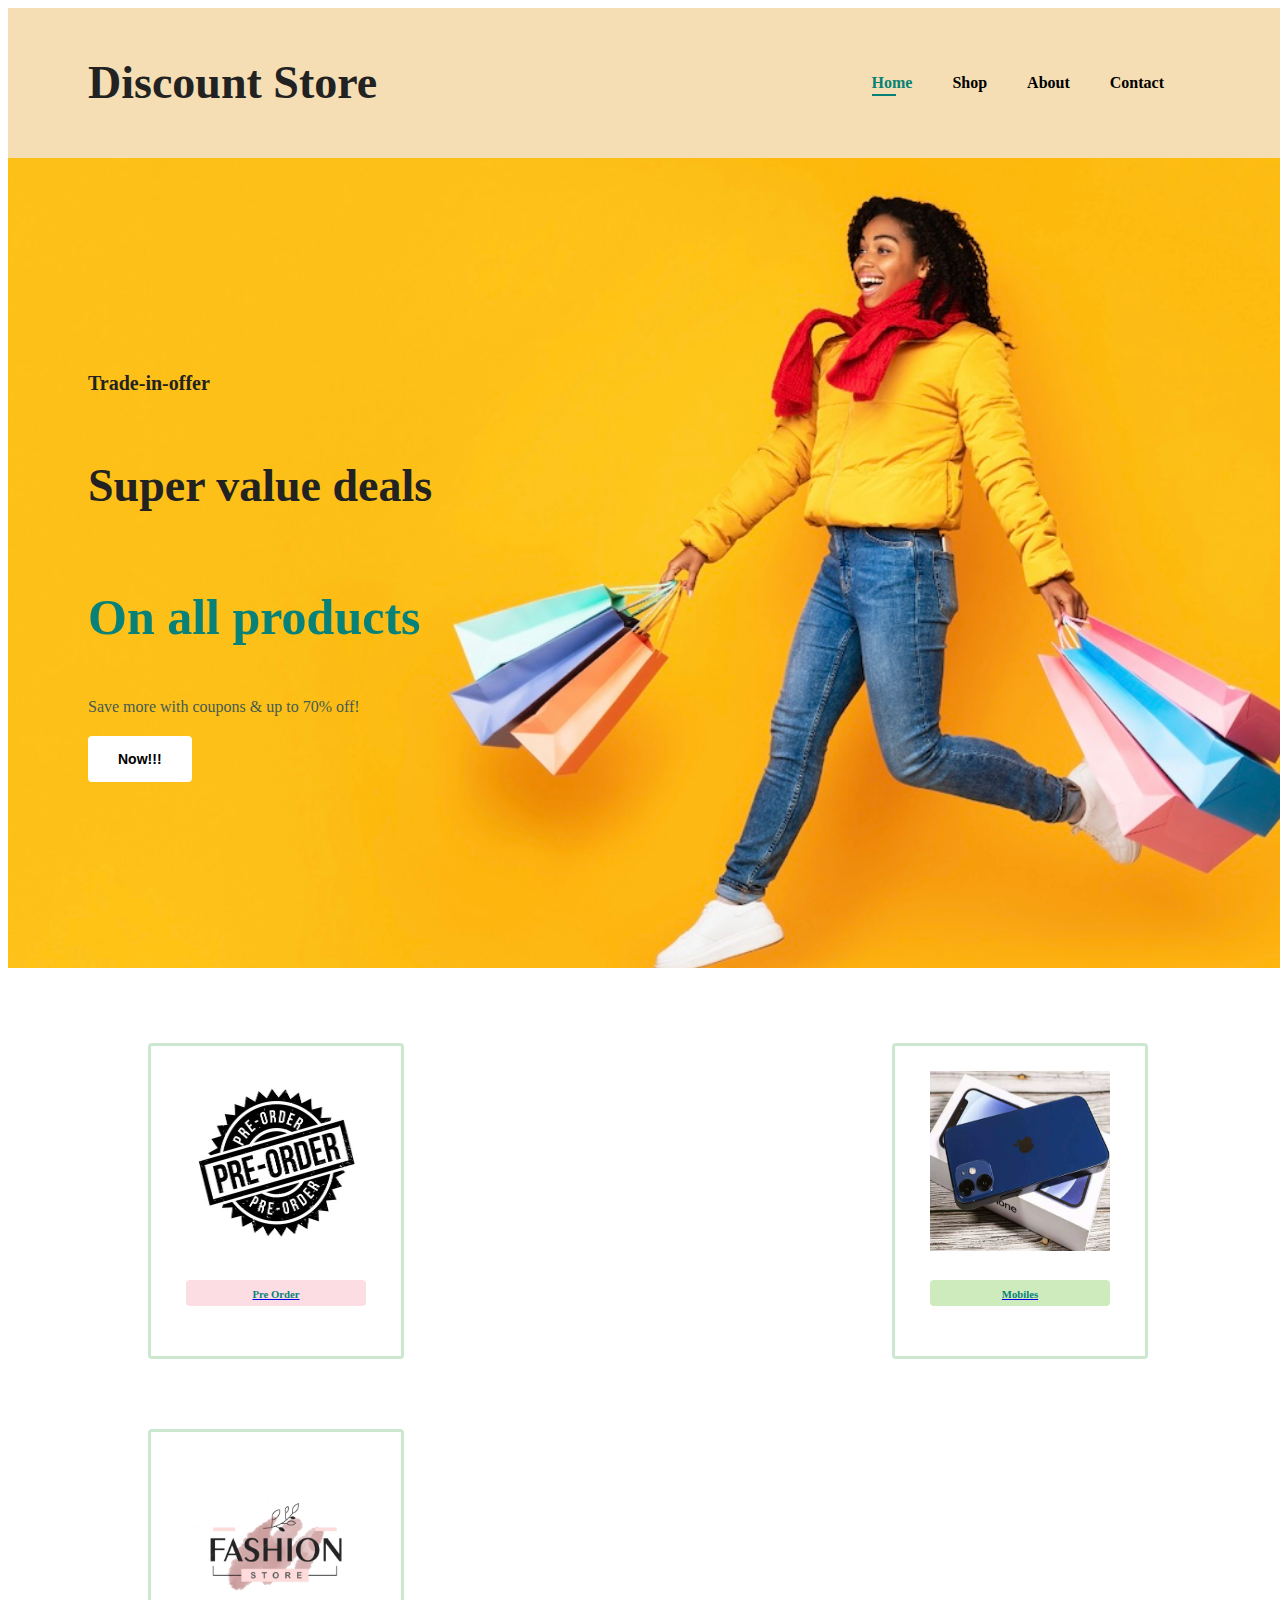
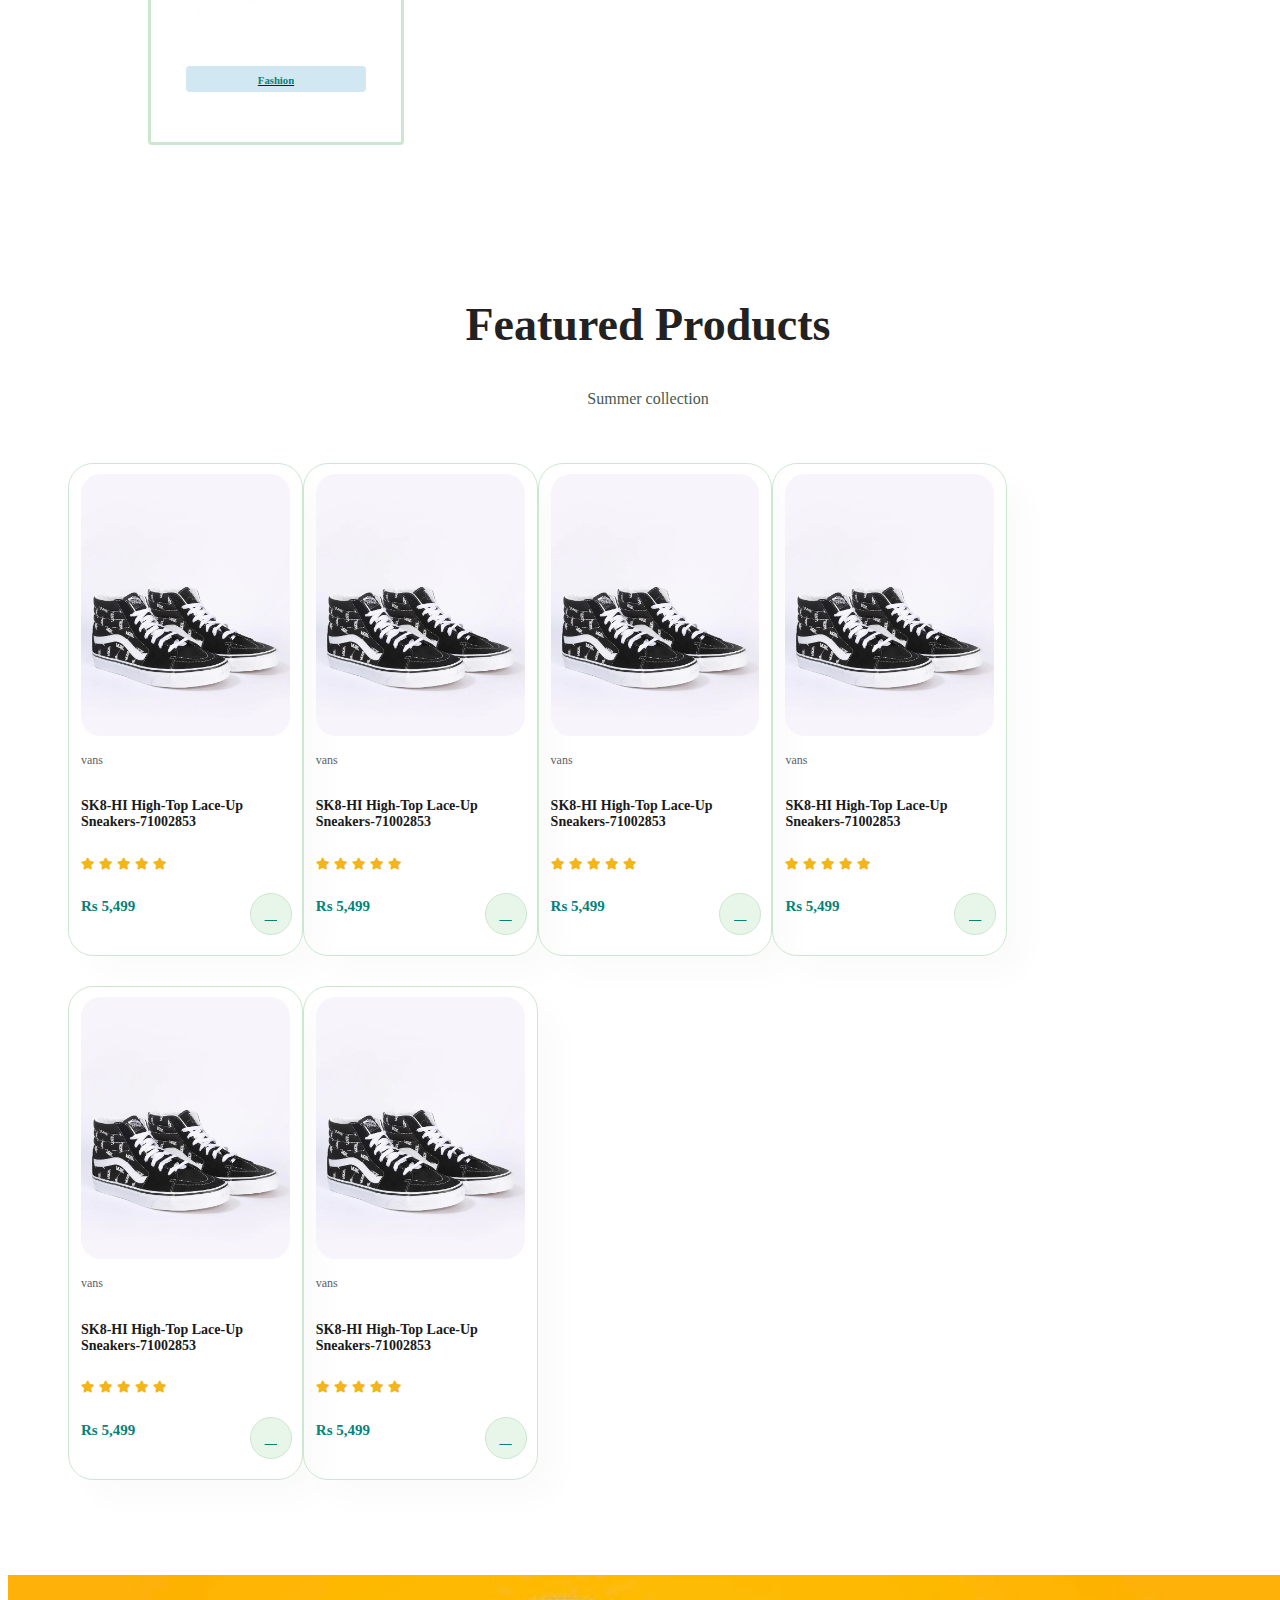
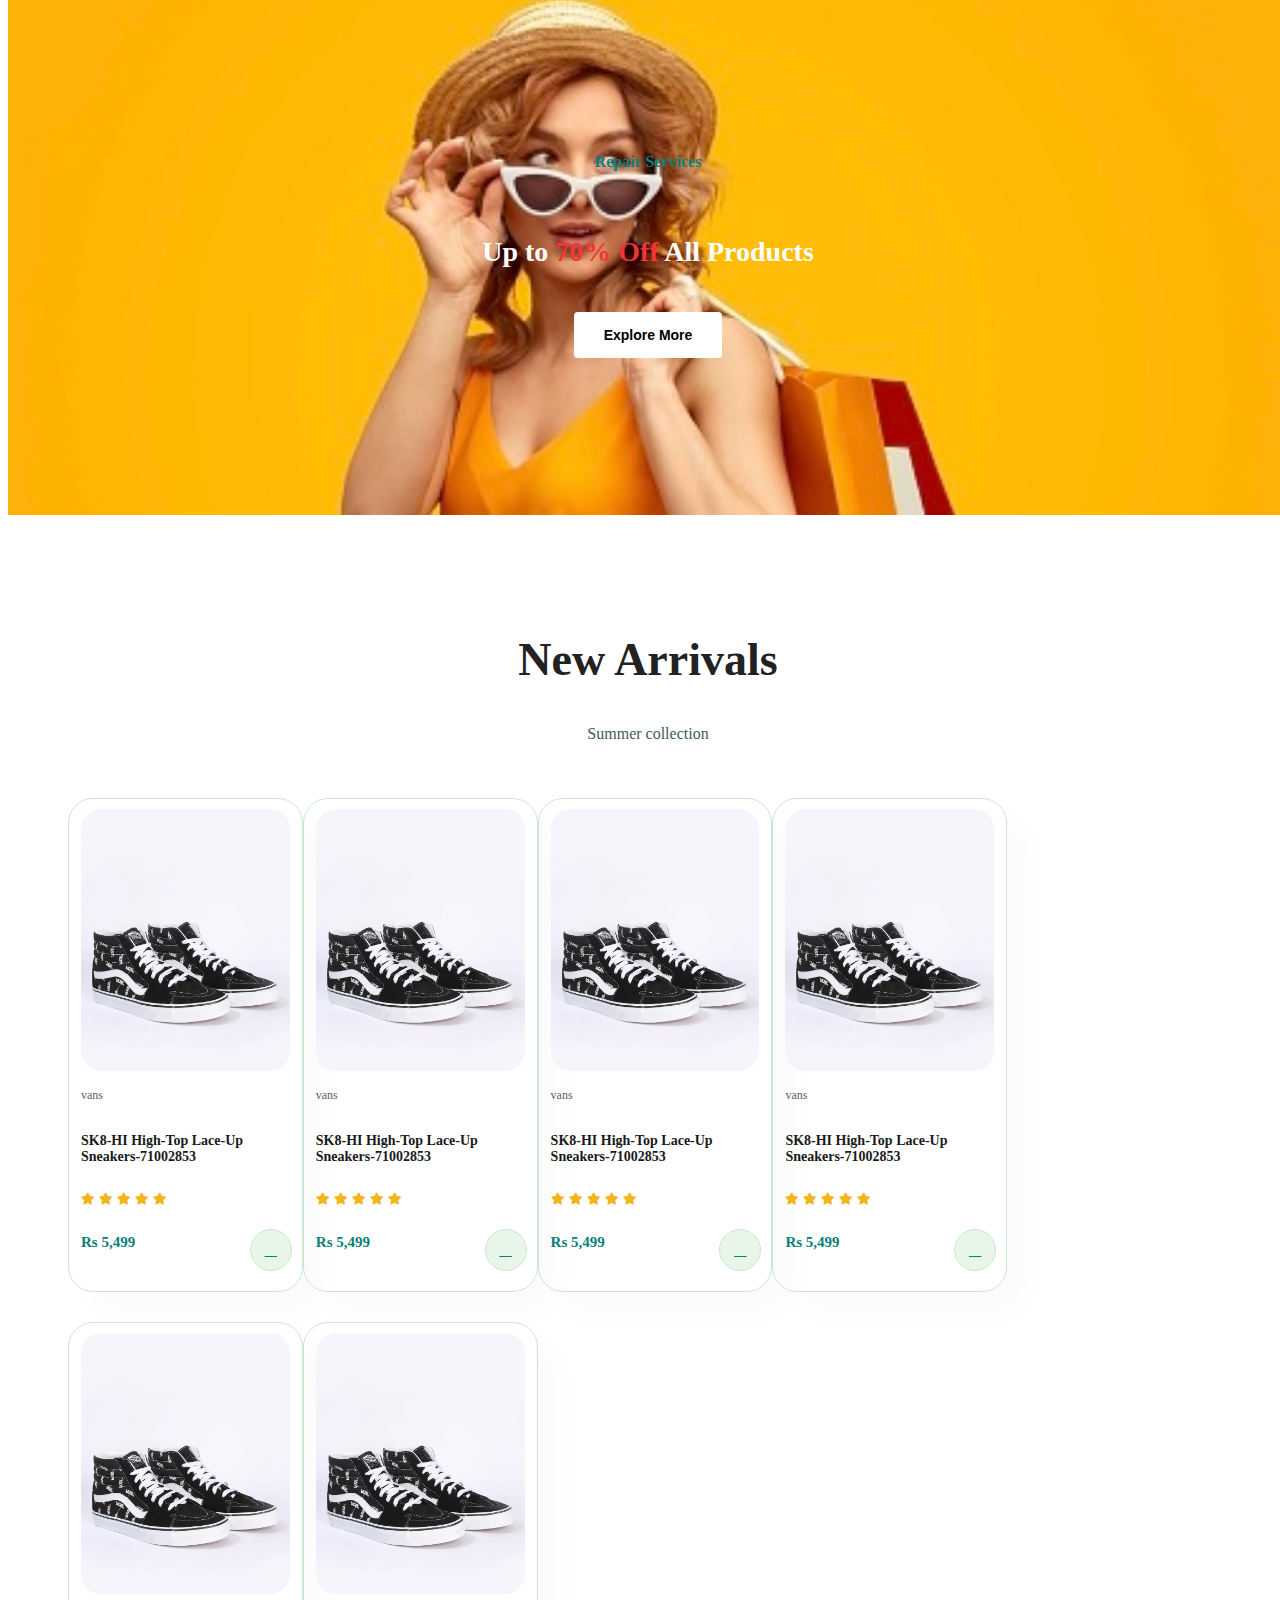
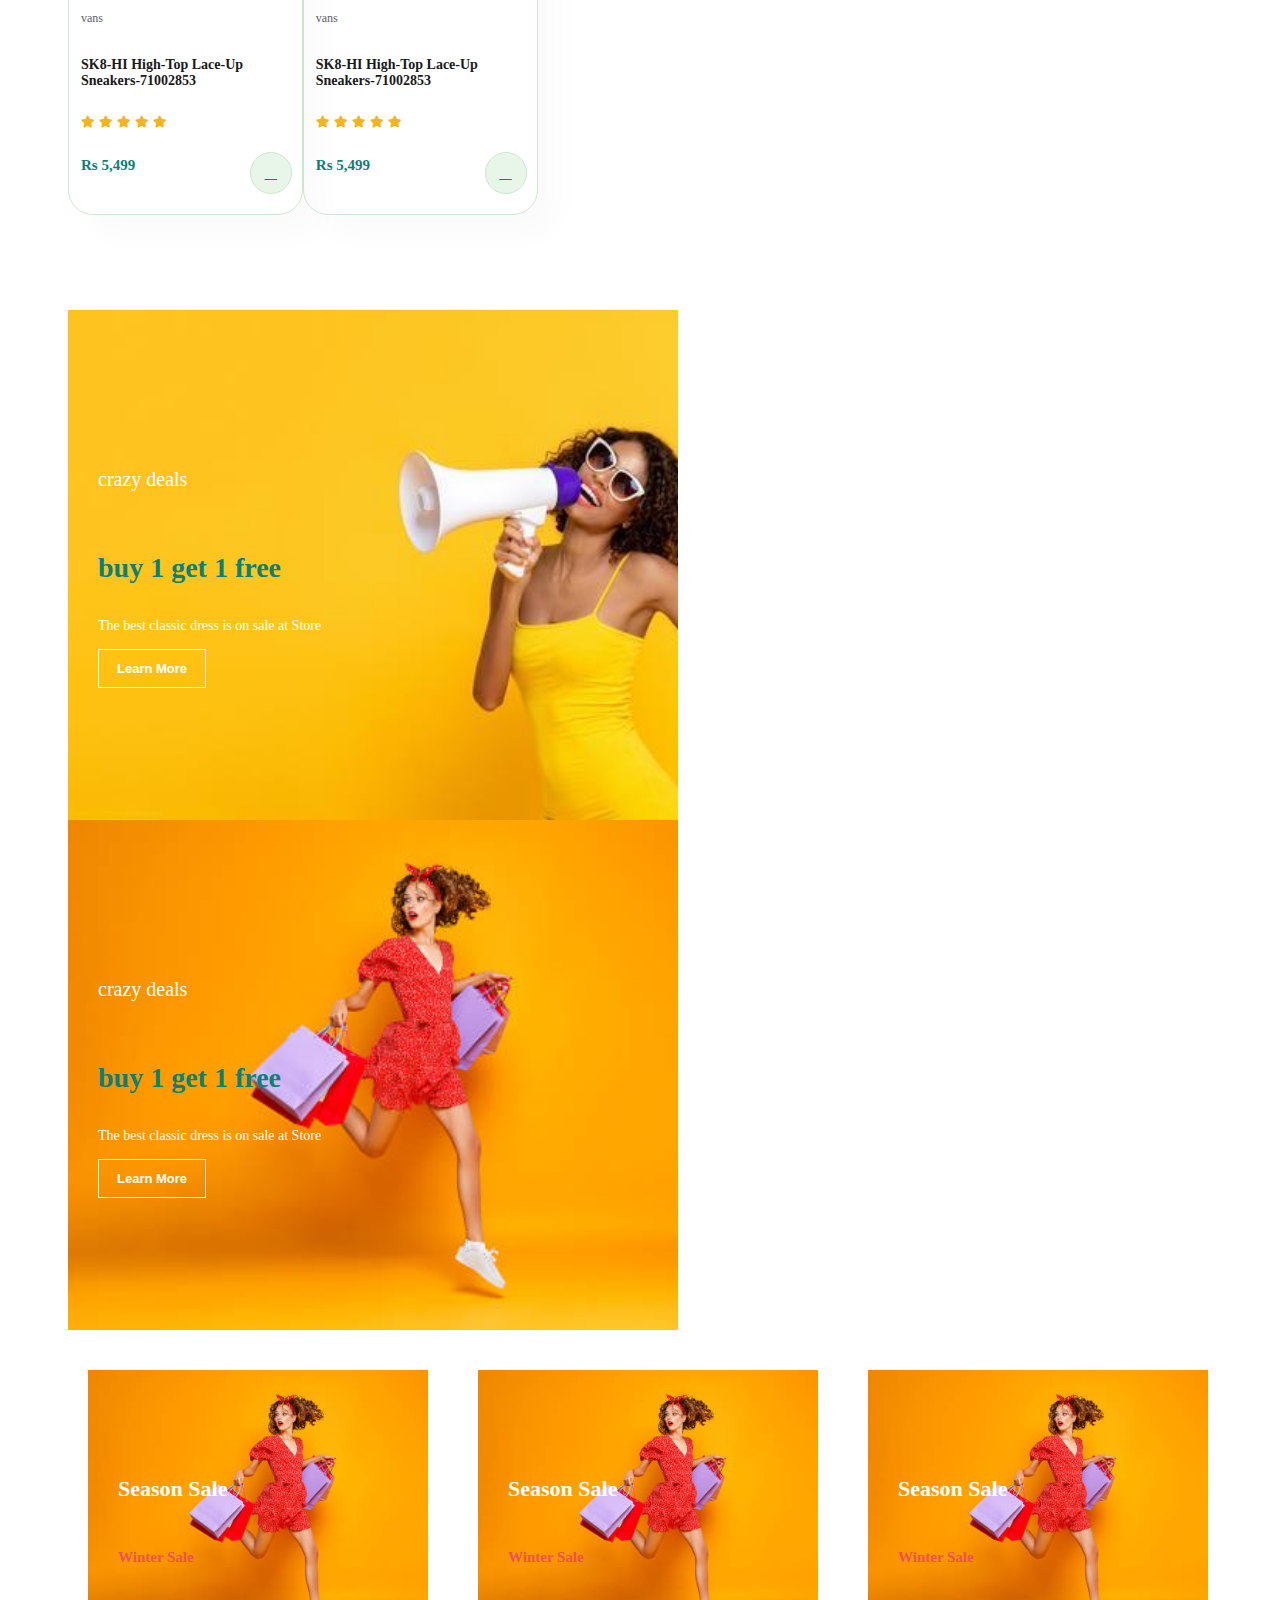
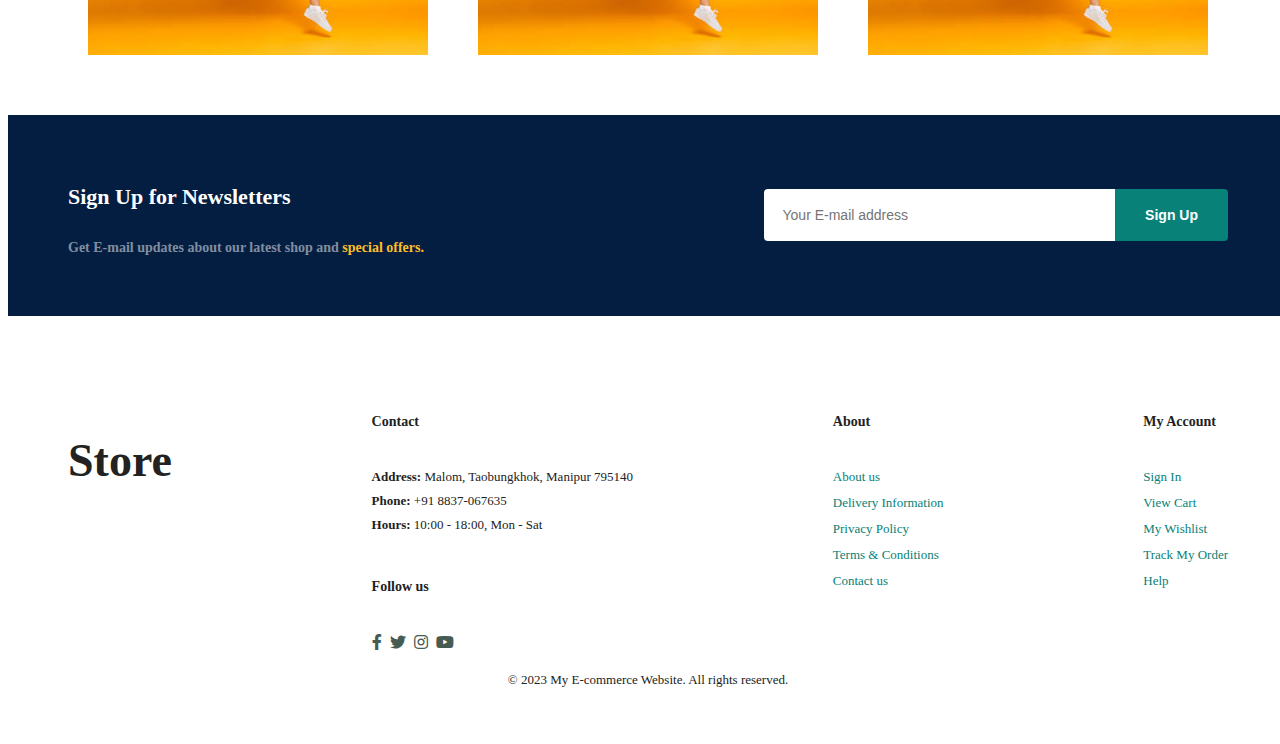
<file: index.html>
<!DOCTYPE html>
<html>
<head>
    <meta charset="UTF-8">
    <meta http-equiv="X-UA-Compatible" content="IE=edge">
    <meta name="viewport" content="width=device-width, initial-scale=1.0">
    <link href="style.css" rel="stylesheet" type="text/css">
    <link rel="stylesheet" href="https://pro.fontawesome.com/releases/v5.10.0/css/all.css" >
    <title>Discount Store</title>
</head>
<body>

    <section id="header">
        <a href="#" class="logo"><h2>Discount Store</h2></a>

        <div>
            <ul id="navbar">
                <li>
                    <a class="active" href="index.html" >Home</a>
                </li>
                <li>
                    <a href="shop.html">Shop</a>
                </li>
                <li>
                    <a href="#">About</a>
                </li>
                <li>
                        <a href="https://www.instagram.com/shakespearechabungbam/">Contact</a>
                </li>
                <li id="lg-bag">
                    <a href="#"><i class="far fa-shopping-bag"></i></a>
                </li>
                <a href="#" id="close"><i class="far fa-times"></i></a>
            </ul>
        </div>
        <div id="mobile">
            <a href="#"><i class="far fa-shopping-bag"></i></a>
            <i id="bar" class="fas fa-outdent"></i>
        </div>
    </section>

    <section id="hero">
        <h4>Trade-in-offer</h4>
        <h2>Super value deals</h2>
        <h1>On all products</h1>
        <p>Save more with coupons & up to 70% off! </p>
        <a href="#"><button class="normal"> Now!!! </button></a>
    </section>

    <section id="feature" class="section section-p1">
        <div class="fe-box">
            <a href="#">
                <img src="pre-order.jpg" alt="" width="180px" height="180px" >
                <h6>Pre Order</h6>
            </a>
        </div>

        <div class="fe-box">
            <a href="#">
                <img src="phone.jpg" alt="" width="180px" height="180px" >
                <h6>Mobiles</h6>
            </a>
        </div>

        <div class="fe-box">
            <a href="#">
                <img src="fashion.avif" alt="" width="180px" height="180px" >
                <h6>Fashion</h6>
            </a>
        </div>

    </section>

    <section id="product1" class="section-p1">
        <h2>Featured Products</h2>
        <p>Summer collection</p>

        <div class="pro-container">
            <div class="pro" onclick="window.location.href='sproduct.html'">
                <img src="SK8-HI High-Top Lace-Up Sneakers-71002853.webp" alt="">
                <div class="des">
                    <span>vans</span>
                    <h5>SK8-HI High-Top Lace-Up Sneakers-71002853</h5>
                    <div class="star">
                        <i class="fas fa-star"></i>
                        <i class="fas fa-star"></i>
                        <i class="fas fa-star"></i>
                        <i class="fas fa-star"></i>
                        <i class="fas fa-star"></i>
                    </div>
                    <h4> Rs 5,499</h4>
                </div>
                <a href="#" class="fal fa-shopping-cart cart"></a>
            </div>

            <div class="pro">
                <img src="SK8-HI High-Top Lace-Up Sneakers-71002853.webp" alt="">
                <div class="des">
                    <span>vans</span>
                    <h5>SK8-HI High-Top Lace-Up Sneakers-71002853</h5>
                    <div class="star">
                        <i class="fas fa-star"></i>
                        <i class="fas fa-star"></i>
                        <i class="fas fa-star"></i>
                        <i class="fas fa-star"></i>
                        <i class="fas fa-star"></i>
                    </div>
                    <h4> Rs 5,499</h4>
                </div>
                <a href="#" class="fal fa-shopping-cart cart"></a>
            </div>

            <div class="pro">
                <img src="SK8-HI High-Top Lace-Up Sneakers-71002853.webp" alt="">
                <div class="des">
                    <span>vans</span>
                    <h5>SK8-HI High-Top Lace-Up Sneakers-71002853</h5>
                    <div class="star">
                        <i class="fas fa-star"></i>
                        <i class="fas fa-star"></i>
                        <i class="fas fa-star"></i>
                        <i class="fas fa-star"></i>
                        <i class="fas fa-star"></i>
                    </div>
                    <h4> Rs 5,499</h4>
                </div>
                <a href="#" class="fal fa-shopping-cart cart"></a>
            </div>

            <div class="pro">
                <img src="SK8-HI High-Top Lace-Up Sneakers-71002853.webp" alt="">
                <div class="des">
                    <span>vans</span>
                    <h5>SK8-HI High-Top Lace-Up Sneakers-71002853</h5>
                    <div class="star">
                        <i class="fas fa-star"></i>
                        <i class="fas fa-star"></i>
                        <i class="fas fa-star"></i>
                        <i class="fas fa-star"></i>
                        <i class="fas fa-star"></i>
                    </div>
                    <h4> Rs 5,499</h4>
                </div>
                <a href="#" class="fal fa-shopping-cart cart"></a>
            </div>

            <div class="pro">
                <img src="SK8-HI High-Top Lace-Up Sneakers-71002853.webp" alt="">
                <div class="des">
                    <span>vans</span>
                    <h5>SK8-HI High-Top Lace-Up Sneakers-71002853</h5>
                    <div class="star">
                        <i class="fas fa-star"></i>
                        <i class="fas fa-star"></i>
                        <i class="fas fa-star"></i>
                        <i class="fas fa-star"></i>
                        <i class="fas fa-star"></i>
                    </div>
                    <h4> Rs 5,499</h4>
                </div>
                <a href="#" class="fal fa-shopping-cart cart"></a>
            </div>

            <div class="pro">
                <img src="SK8-HI High-Top Lace-Up Sneakers-71002853.webp" alt="">
                <div class="des">
                    <span>vans</span>
                    <h5>SK8-HI High-Top Lace-Up Sneakers-71002853</h5>
                    <div class="star">
                        <i class="fas fa-star"></i>
                        <i class="fas fa-star"></i>
                        <i class="fas fa-star"></i>
                        <i class="fas fa-star"></i>
                        <i class="fas fa-star"></i>
                    </div>
                    <h4> Rs 5,499</h4>
                </div>
                <a href="#" class="fal fa-shopping-cart cart"></a>
            </div>

        </div>
    </section>

    <section id="banner" class="section-m1">
        <h4>Repair Services</h4>
        <h2>Up to <span>70% Off</span> All Products</h2>
        <button class="normal">Explore More</button>
    </section>

    <section id="product1" class="section-p1">
        <h2>New Arrivals</h2>
        <p>Summer collection</p>

        <div class="pro-container">
            <div class="pro">
                <img src="SK8-HI High-Top Lace-Up Sneakers-71002853.webp" alt="">
                <div class="des">
                    <span>vans</span>
                    <h5>SK8-HI High-Top Lace-Up Sneakers-71002853</h5>
                    <div class="star">
                        <i class="fas fa-star"></i>
                        <i class="fas fa-star"></i>
                        <i class="fas fa-star"></i>
                        <i class="fas fa-star"></i>
                        <i class="fas fa-star"></i>
                    </div>
                    <h4> Rs 5,499</h4>
                </div>
                <a href="#" class="fal fa-shopping-cart cart"></a>
            </div>

            <div class="pro">
                <img src="SK8-HI High-Top Lace-Up Sneakers-71002853.webp" alt="">
                <div class="des">
                    <span>vans</span>
                    <h5>SK8-HI High-Top Lace-Up Sneakers-71002853</h5>
                    <div class="star">
                        <i class="fas fa-star"></i>
                        <i class="fas fa-star"></i>
                        <i class="fas fa-star"></i>
                        <i class="fas fa-star"></i>
                        <i class="fas fa-star"></i>
                    </div>
                    <h4> Rs 5,499</h4>
                </div>
                <a href="#" class="fal fa-shopping-cart cart"></a>
            </div>

            <div class="pro">
                <img src="SK8-HI High-Top Lace-Up Sneakers-71002853.webp" alt="">
                <div class="des">
                    <span>vans</span>
                    <h5>SK8-HI High-Top Lace-Up Sneakers-71002853</h5>
                    <div class="star">
                        <i class="fas fa-star"></i>
                        <i class="fas fa-star"></i>
                        <i class="fas fa-star"></i>
                        <i class="fas fa-star"></i>
                        <i class="fas fa-star"></i>
                    </div>
                    <h4> Rs 5,499</h4>
                </div>
                <a href="#" class="fal fa-shopping-cart cart"></a>
            </div>

            <div class="pro">
                <img src="SK8-HI High-Top Lace-Up Sneakers-71002853.webp" alt="">
                <div class="des">
                    <span>vans</span>
                    <h5>SK8-HI High-Top Lace-Up Sneakers-71002853</h5>
                    <div class="star">
                        <i class="fas fa-star"></i>
                        <i class="fas fa-star"></i>
                        <i class="fas fa-star"></i>
                        <i class="fas fa-star"></i>
                        <i class="fas fa-star"></i>
                    </div>
                    <h4> Rs 5,499</h4>
                </div>
                <a href="#" class="fal fa-shopping-cart cart"></a>
            </div>

            <div class="pro">
                <img src="SK8-HI High-Top Lace-Up Sneakers-71002853.webp" alt="">
                <div class="des">
                    <span>vans</span>
                    <h5>SK8-HI High-Top Lace-Up Sneakers-71002853</h5>
                    <div class="star">
                        <i class="fas fa-star"></i>
                        <i class="fas fa-star"></i>
                        <i class="fas fa-star"></i>
                        <i class="fas fa-star"></i>
                        <i class="fas fa-star"></i>
                    </div>
                    <h4> Rs 5,499</h4>
                </div>
                <a href="#" class="fal fa-shopping-cart cart"></a>
            </div>

            <div class="pro">
                <img src="SK8-HI High-Top Lace-Up Sneakers-71002853.webp" alt="">
                <div class="des">
                    <span>vans</span>
                    <h5>SK8-HI High-Top Lace-Up Sneakers-71002853</h5>
                    <div class="star">
                        <i class="fas fa-star"></i>
                        <i class="fas fa-star"></i>
                        <i class="fas fa-star"></i>
                        <i class="fas fa-star"></i>
                        <i class="fas fa-star"></i>
                    </div>
                    <h4> Rs 5,499</h4>
                </div>
                <a href="#" class="fal fa-shopping-cart cart"></a>
            </div>

        </div>
    </section>

    <section id="sm-banner" class="section-p1">
        <div class="banner-box">
            <h4>crazy deals</h4>
            <h2>buy 1 get 1 free</h2>
            <span>The best classic dress is on sale at Store</span>
            <button class="white">Learn More</button>
        </div>

        <div class="banner-box banner-box2">
            <h4>crazy deals</h4>
            <h2>buy 1 get 1 free</h2>
            <span>The best classic dress is on sale at Store</span>
            <button class="white">Learn More</button>
        </div>
    </section>

    <section id="banner3">
        <div class="banner-box">
            <h2>Season Sale</h2>
            <h3>Winter Sale</h3>
        </div>
        <div class="banner-box banner-box2">
            <h2>Season Sale</h2>
            <h3>Winter Sale</h3>
        </div>
        <div class="banner-box banner-box3">
            <h2>Season Sale</h2>
            <h3>Winter Sale</h3>
        </div>
    </section>

    <section id="newsletter" class="section-p1 section-m1">
        <div class="newstext">
            <h4>Sign Up for Newsletters</h4>
            <p>Get E-mail updates about our latest shop and <span>special offers. </span></p>
        </div>
        <div class="form">
            <input type="text" placeholder="Your E-mail address">
            <button class="normal">Sign Up</button>
        </div>
    </section>

    <footer class="section-p1">
        <h2>Store</h2>
        <div class="col">
            
            <h4>Contact</h4>
            <p><strong>Address: </strong> Malom, Taobungkhok, Manipur 795140</p>
            <p><strong>Phone: </strong> +91 8837-067635</p>
            <p><strong>Hours: </strong> 10:00 - 18:00, Mon - Sat</p>
            <div class="follow">
                <h4>Follow us</h4>
                <div class="icon">
                    <i class="fab fa-facebook-f"></i>
                    <i class="fab fa-twitter"></i>
                    <i class="fab fa-instagram"></i>
                    <i class="fab fa-youtube"></i>
                </div>
                
            </div>
        </div>

        <div class="col">
            <h4>About</h4>
            <a href="#">About us</a>
            <a href="#">Delivery Information</a>
            <a href="#">Privacy Policy</a>
            <a href="#">Terms & Conditions</a>
            <a href="#">Contact us</a>
        </div>

        <div class="col">
            <h4>My Account</h4>
            <a href="#">Sign In</a>
            <a href="#">View Cart</a>
            <a href="#">My Wishlist</a>
            <a href="#">Track My Order</a>
            <a href="#">Help</a>
        </div>

        <div class="copyright">
            <p>&copy; 2023 My E-commerce Website. All rights reserved.</p>
        </div>
    </footer>

    <script src="script.js"></script>
</body>
</html>
</file>
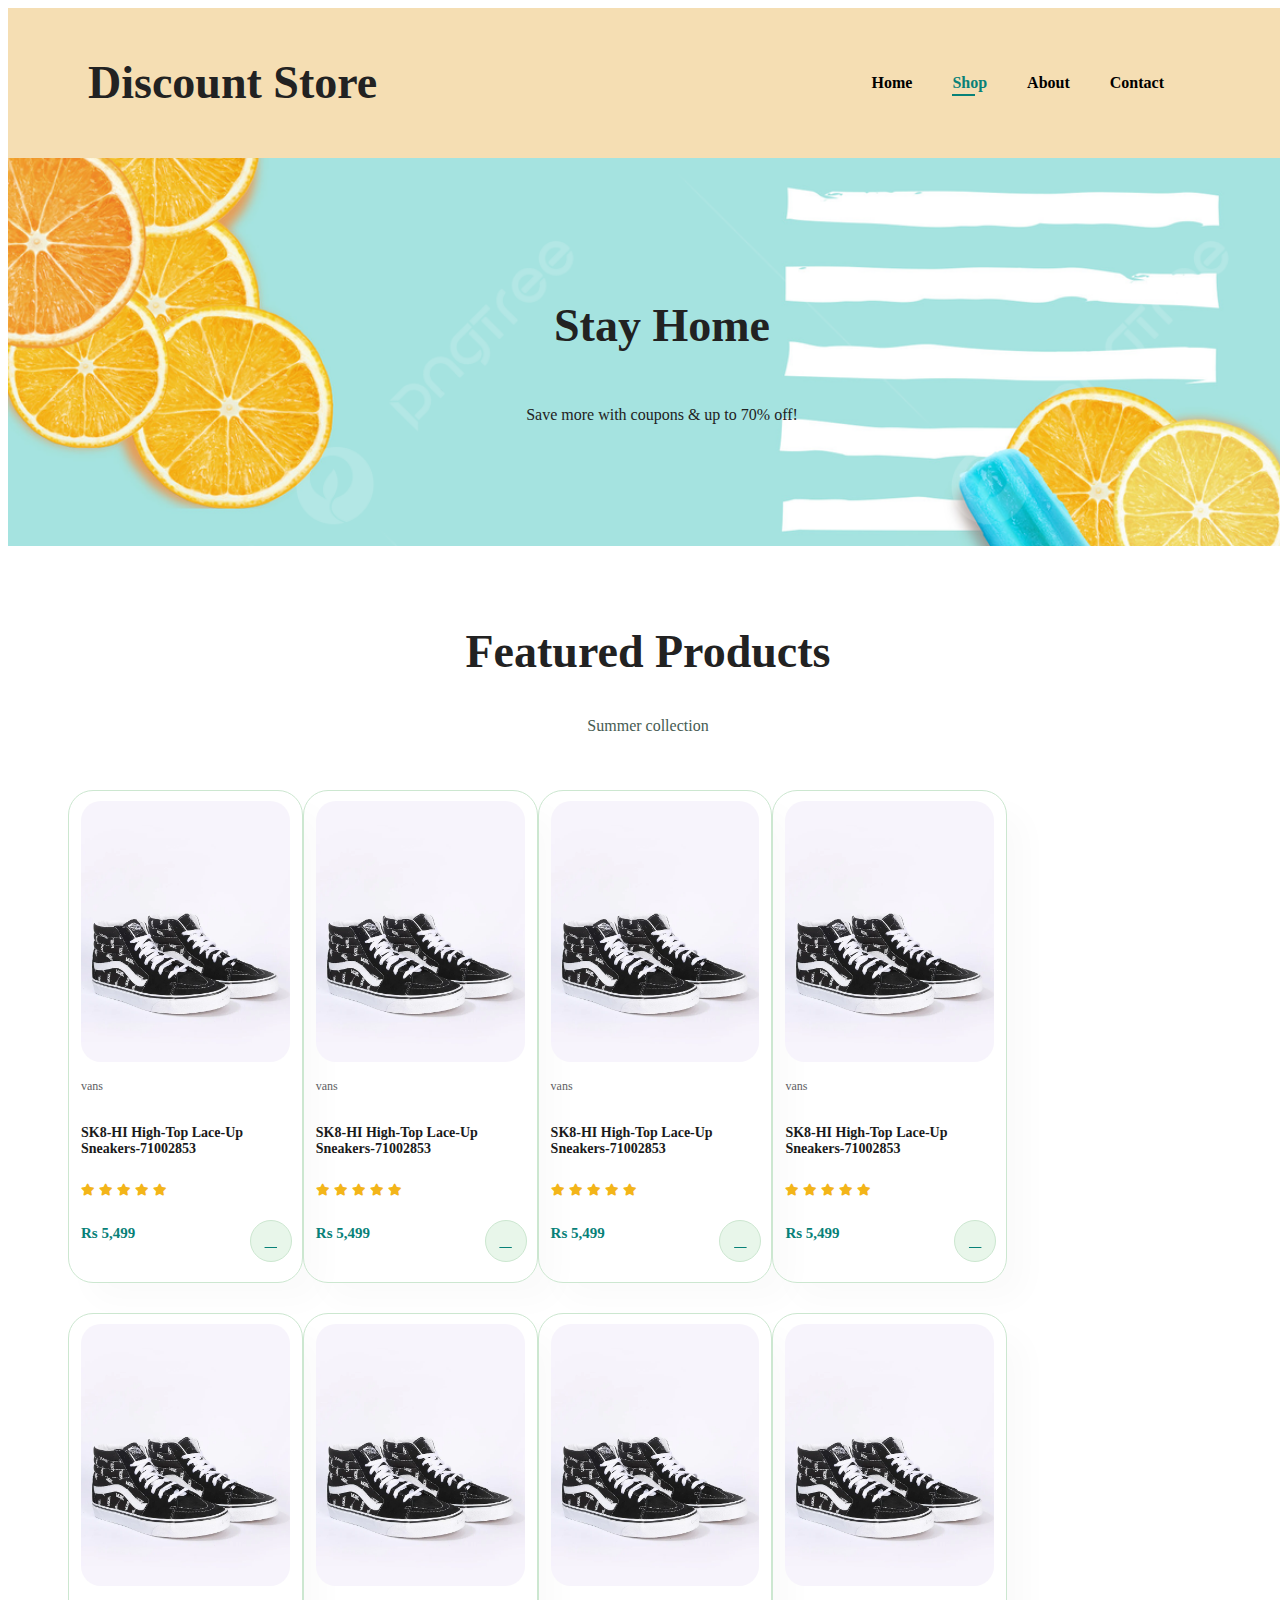
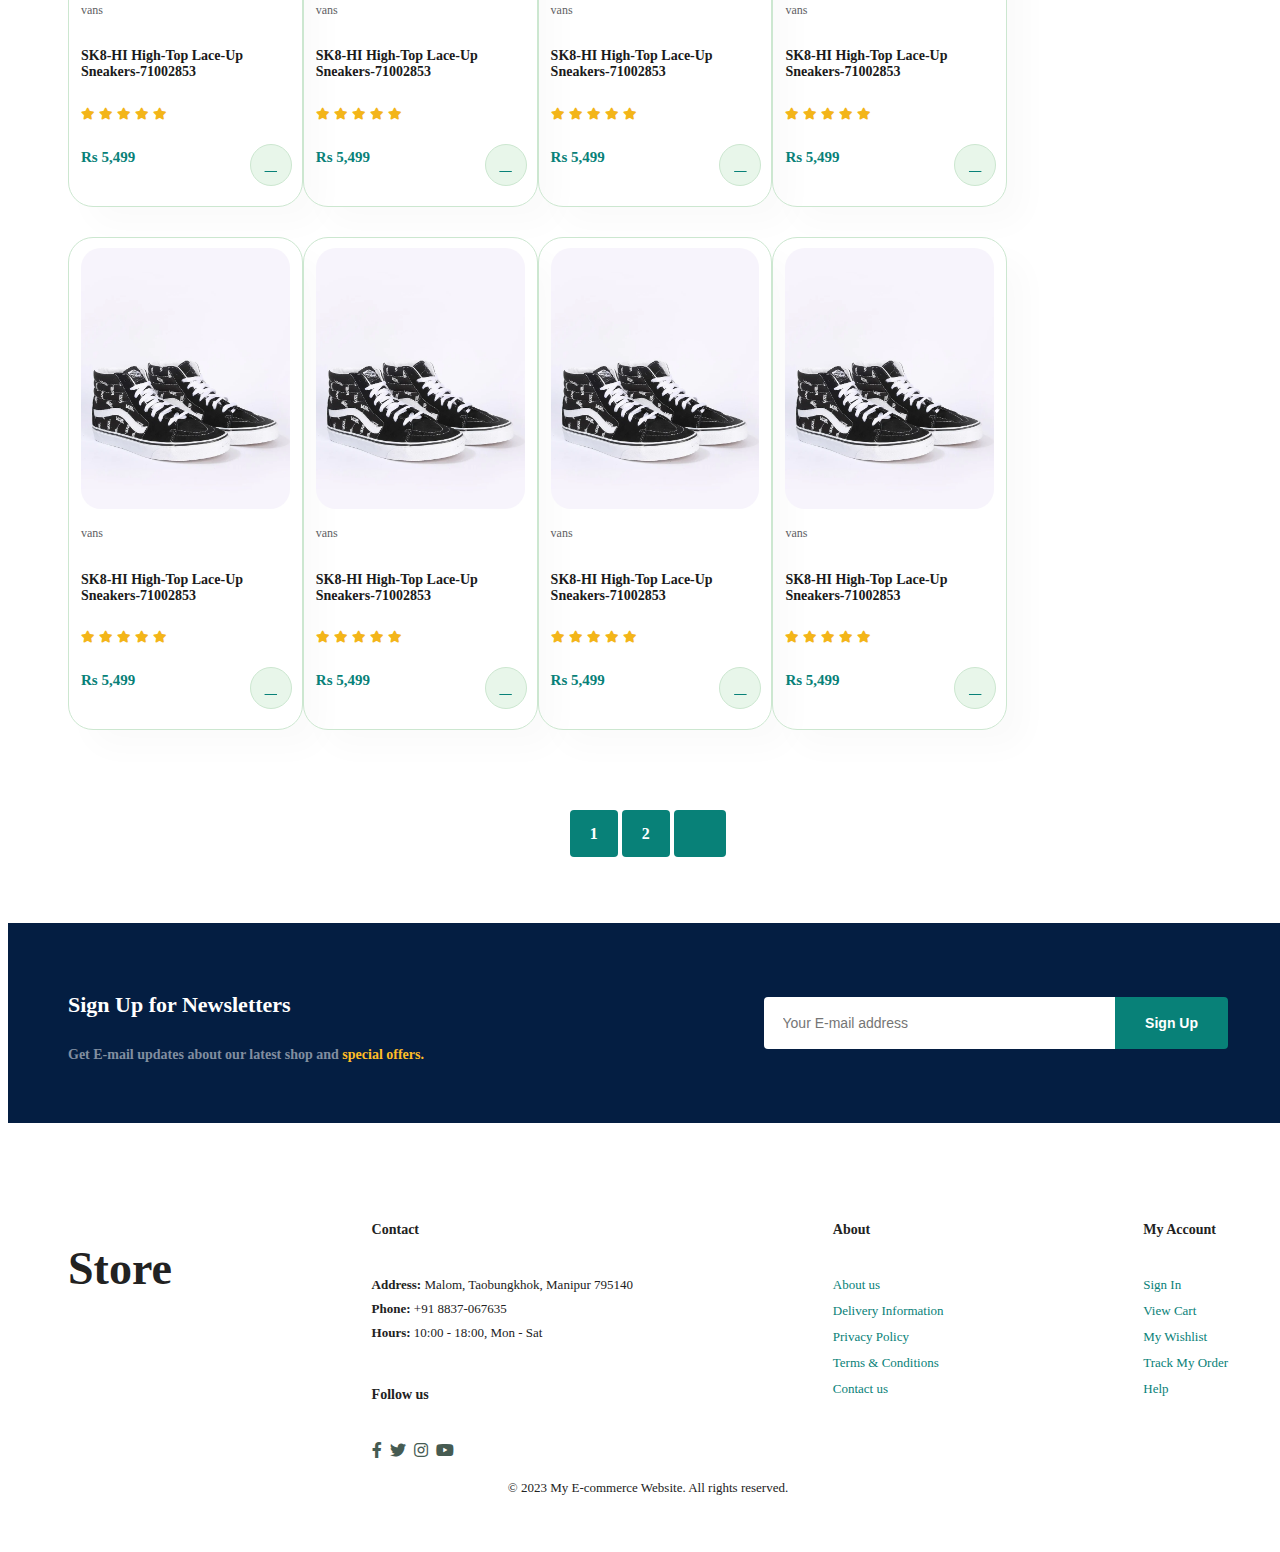
<file: shop.html>
<!DOCTYPE html>
<html>
<head>
    <meta charset="UTF-8">
    <meta http-equiv="X-UA-Compatible" content="IE=edge">
    <meta name="viewport" content="width=device-width, initial-scale=1.0">
    <link href="style.css" rel="stylesheet" type="text/css">
    <link rel="stylesheet" href="https://pro.fontawesome.com/releases/v5.10.0/css/all.css" >
    <title>Discount Store</title>
</head>
<body>

    <section id="header">
        <a href="#" class="logo"><h2>Discount Store</h2></a>

        <div>
            <ul id="navbar">
                <li>
                    <a href="index.html" >Home</a>
                </li>
                <li>
                    <a class="active" href="shop.html">Shop</a>
                </li>
                <li>
                    <a href="#">About</a>
                </li>
                <li>
                        <a href="https://www.instagram.com/shakespearechabungbam/">Contact</a>
                </li>
                <li id="lg-bag">
                    <a href="#"><i class="far fa-shopping-bag"></i></a>
                </li>
                <a href="#" id="close"><i class="fa-solid fa-indent"></i></a>
            </ul>
        </div>
        <div id="mobile">
            <a href="#"><i class="far fa-shopping-bag"></i></a>
            <i id="bar" class="fas fa-outdent"></i>
        </div>
    </section>

    <section id="page-header">

        <h2>Stay Home</h2>

        <p>Save more with coupons & up to 70% off! </p>

    </section>

    <section id="product1" class="section-p1">
        <h2>Featured Products</h2>
        <p>Summer collection</p>

        <div class="pro-container">
            <div class="pro" onclick="window.location.href='sproduct.html'">
                <img src="SK8-HI High-Top Lace-Up Sneakers-71002853.webp" alt="">
                <div class="des">
                    <span>vans</span>
                    <h5>SK8-HI High-Top Lace-Up Sneakers-71002853</h5>
                    <div class="star">
                        <i class="fas fa-star"></i>
                        <i class="fas fa-star"></i>
                        <i class="fas fa-star"></i>
                        <i class="fas fa-star"></i>
                        <i class="fas fa-star"></i>
                    </div>
                    <h4> Rs 5,499</h4>
                </div>
                <a href="#" class="fal fa-shopping-cart cart"></a>
            </div>

            <div class="pro">
                <img src="SK8-HI High-Top Lace-Up Sneakers-71002853.webp" alt="">
                <div class="des">
                    <span>vans</span>
                    <h5>SK8-HI High-Top Lace-Up Sneakers-71002853</h5>
                    <div class="star">
                        <i class="fas fa-star"></i>
                        <i class="fas fa-star"></i>
                        <i class="fas fa-star"></i>
                        <i class="fas fa-star"></i>
                        <i class="fas fa-star"></i>
                    </div>
                    <h4> Rs 5,499</h4>
                </div>
                <a href="#" class="fal fa-shopping-cart cart"></a>
            </div>

            <div class="pro">
                <img src="SK8-HI High-Top Lace-Up Sneakers-71002853.webp" alt="">
                <div class="des">
                    <span>vans</span>
                    <h5>SK8-HI High-Top Lace-Up Sneakers-71002853</h5>
                    <div class="star">
                        <i class="fas fa-star"></i>
                        <i class="fas fa-star"></i>
                        <i class="fas fa-star"></i>
                        <i class="fas fa-star"></i>
                        <i class="fas fa-star"></i>
                    </div>
                    <h4> Rs 5,499</h4>
                </div>
                <a href="#" class="fal fa-shopping-cart cart"></a>
            </div>

            <div class="pro">
                <img src="SK8-HI High-Top Lace-Up Sneakers-71002853.webp" alt="">
                <div class="des">
                    <span>vans</span>
                    <h5>SK8-HI High-Top Lace-Up Sneakers-71002853</h5>
                    <div class="star">
                        <i class="fas fa-star"></i>
                        <i class="fas fa-star"></i>
                        <i class="fas fa-star"></i>
                        <i class="fas fa-star"></i>
                        <i class="fas fa-star"></i>
                    </div>
                    <h4> Rs 5,499</h4>
                </div>
                <a href="#" class="fal fa-shopping-cart cart"></a>
            </div>

            <div class="pro">
                <img src="SK8-HI High-Top Lace-Up Sneakers-71002853.webp" alt="">
                <div class="des">
                    <span>vans</span>
                    <h5>SK8-HI High-Top Lace-Up Sneakers-71002853</h5>
                    <div class="star">
                        <i class="fas fa-star"></i>
                        <i class="fas fa-star"></i>
                        <i class="fas fa-star"></i>
                        <i class="fas fa-star"></i>
                        <i class="fas fa-star"></i>
                    </div>
                    <h4> Rs 5,499</h4>
                </div>
                <a href="#" class="fal fa-shopping-cart cart"></a>
            </div>

            <div class="pro">
                <img src="SK8-HI High-Top Lace-Up Sneakers-71002853.webp" alt="">
                <div class="des">
                    <span>vans</span>
                    <h5>SK8-HI High-Top Lace-Up Sneakers-71002853</h5>
                    <div class="star">
                        <i class="fas fa-star"></i>
                        <i class="fas fa-star"></i>
                        <i class="fas fa-star"></i>
                        <i class="fas fa-star"></i>
                        <i class="fas fa-star"></i>
                    </div>
                    <h4> Rs 5,499</h4>
                </div>
                <a href="#" class="fal fa-shopping-cart cart"></a>
            </div>

        
            <div class="pro">
                <img src="SK8-HI High-Top Lace-Up Sneakers-71002853.webp" alt="">
                <div class="des">
                    <span>vans</span>
                    <h5>SK8-HI High-Top Lace-Up Sneakers-71002853</h5>
                    <div class="star">
                        <i class="fas fa-star"></i>
                        <i class="fas fa-star"></i>
                        <i class="fas fa-star"></i>
                        <i class="fas fa-star"></i>
                        <i class="fas fa-star"></i>
                    </div>
                    <h4> Rs 5,499</h4>
                </div>
                <a href="#" class="fal fa-shopping-cart cart"></a>
            </div>

            <div class="pro">
                <img src="SK8-HI High-Top Lace-Up Sneakers-71002853.webp" alt="">
                <div class="des">
                    <span>vans</span>
                    <h5>SK8-HI High-Top Lace-Up Sneakers-71002853</h5>
                    <div class="star">
                        <i class="fas fa-star"></i>
                        <i class="fas fa-star"></i>
                        <i class="fas fa-star"></i>
                        <i class="fas fa-star"></i>
                        <i class="fas fa-star"></i>
                    </div>
                    <h4> Rs 5,499</h4>
                </div>
                <a href="#" class="fal fa-shopping-cart cart"></a>
            </div>

            <div class="pro">
                <img src="SK8-HI High-Top Lace-Up Sneakers-71002853.webp" alt="">
                <div class="des">
                    <span>vans</span>
                    <h5>SK8-HI High-Top Lace-Up Sneakers-71002853</h5>
                    <div class="star">
                        <i class="fas fa-star"></i>
                        <i class="fas fa-star"></i>
                        <i class="fas fa-star"></i>
                        <i class="fas fa-star"></i>
                        <i class="fas fa-star"></i>
                    </div>
                    <h4> Rs 5,499</h4>
                </div>
                <a href="#" class="fal fa-shopping-cart cart"></a>
            </div>

            <div class="pro">
                <img src="SK8-HI High-Top Lace-Up Sneakers-71002853.webp" alt="">
                <div class="des">
                    <span>vans</span>
                    <h5>SK8-HI High-Top Lace-Up Sneakers-71002853</h5>
                    <div class="star">
                        <i class="fas fa-star"></i>
                        <i class="fas fa-star"></i>
                        <i class="fas fa-star"></i>
                        <i class="fas fa-star"></i>
                        <i class="fas fa-star"></i>
                    </div>
                    <h4> Rs 5,499</h4>
                </div>
                <a href="#" class="fal fa-shopping-cart cart"></a>
            </div>

            <div class="pro">
                <img src="SK8-HI High-Top Lace-Up Sneakers-71002853.webp" alt="">
                <div class="des">
                    <span>vans</span>
                    <h5>SK8-HI High-Top Lace-Up Sneakers-71002853</h5>
                    <div class="star">
                        <i class="fas fa-star"></i>
                        <i class="fas fa-star"></i>
                        <i class="fas fa-star"></i>
                        <i class="fas fa-star"></i>
                        <i class="fas fa-star"></i>
                    </div>
                    <h4> Rs 5,499</h4>
                </div>
                <a href="#" class="fal fa-shopping-cart cart"></a>
            </div>

            <div class="pro">
                <img src="SK8-HI High-Top Lace-Up Sneakers-71002853.webp" alt="">
                <div class="des">
                    <span>vans</span>
                    <h5>SK8-HI High-Top Lace-Up Sneakers-71002853</h5>
                    <div class="star">
                        <i class="fas fa-star"></i>
                        <i class="fas fa-star"></i>
                        <i class="fas fa-star"></i>
                        <i class="fas fa-star"></i>
                        <i class="fas fa-star"></i>
                    </div>
                    <h4> Rs 5,499</h4>
                </div>
                <a href="#" class="fal fa-shopping-cart cart"></a>
            </div>

        </div>
    </section>

    <section id="pagination" class="section-p1">
        <a href="#">1</a>
        <a href="#">2</a>
        <a href="#"><i class="fal fa-long-arrow-alt-right"></i></a>
    </section>

    <section id="newsletter" class="section-p1 section-m1">
        <div class="newstext">
            <h4>Sign Up for Newsletters</h4>
            <p>Get E-mail updates about our latest shop and <span>special offers. </span></p>
        </div>
        <div class="form">
            <input type="text" placeholder="Your E-mail address">
            <button class="normal">Sign Up</button>
        </div>
    </section>

    <footer class="section-p1">
        <h2>Store</h2>
        <div class="col">
            
            <h4>Contact</h4>
            <p><strong>Address: </strong> Malom, Taobungkhok, Manipur 795140</p>
            <p><strong>Phone: </strong> +91 8837-067635</p>
            <p><strong>Hours: </strong> 10:00 - 18:00, Mon - Sat</p>
            <div class="follow">
                <h4>Follow us</h4>
                <div class="icon">
                    <i class="fab fa-facebook-f"></i>
                    <i class="fab fa-twitter"></i>
                    <i class="fab fa-instagram"></i>
                    <i class="fab fa-youtube"></i>
                </div>
                
            </div>
        </div>

        <div class="col">
            <h4>About</h4>
            <a href="#">About us</a>
            <a href="#">Delivery Information</a>
            <a href="#">Privacy Policy</a>
            <a href="#">Terms & Conditions</a>
            <a href="#">Contact us</a>
        </div>

        <div class="col">
            <h4>My Account</h4>
            <a href="#">Sign In</a>
            <a href="#">View Cart</a>
            <a href="#">My Wishlist</a>
            <a href="#">Track My Order</a>
            <a href="#">Help</a>
        </div>

        <div class="copyright">
            <p>&copy; 2023 My E-commerce Website. All rights reserved.</p>
        </div>
    </footer>

    <script src="script.js"></script>
</body>
</html>
</file>
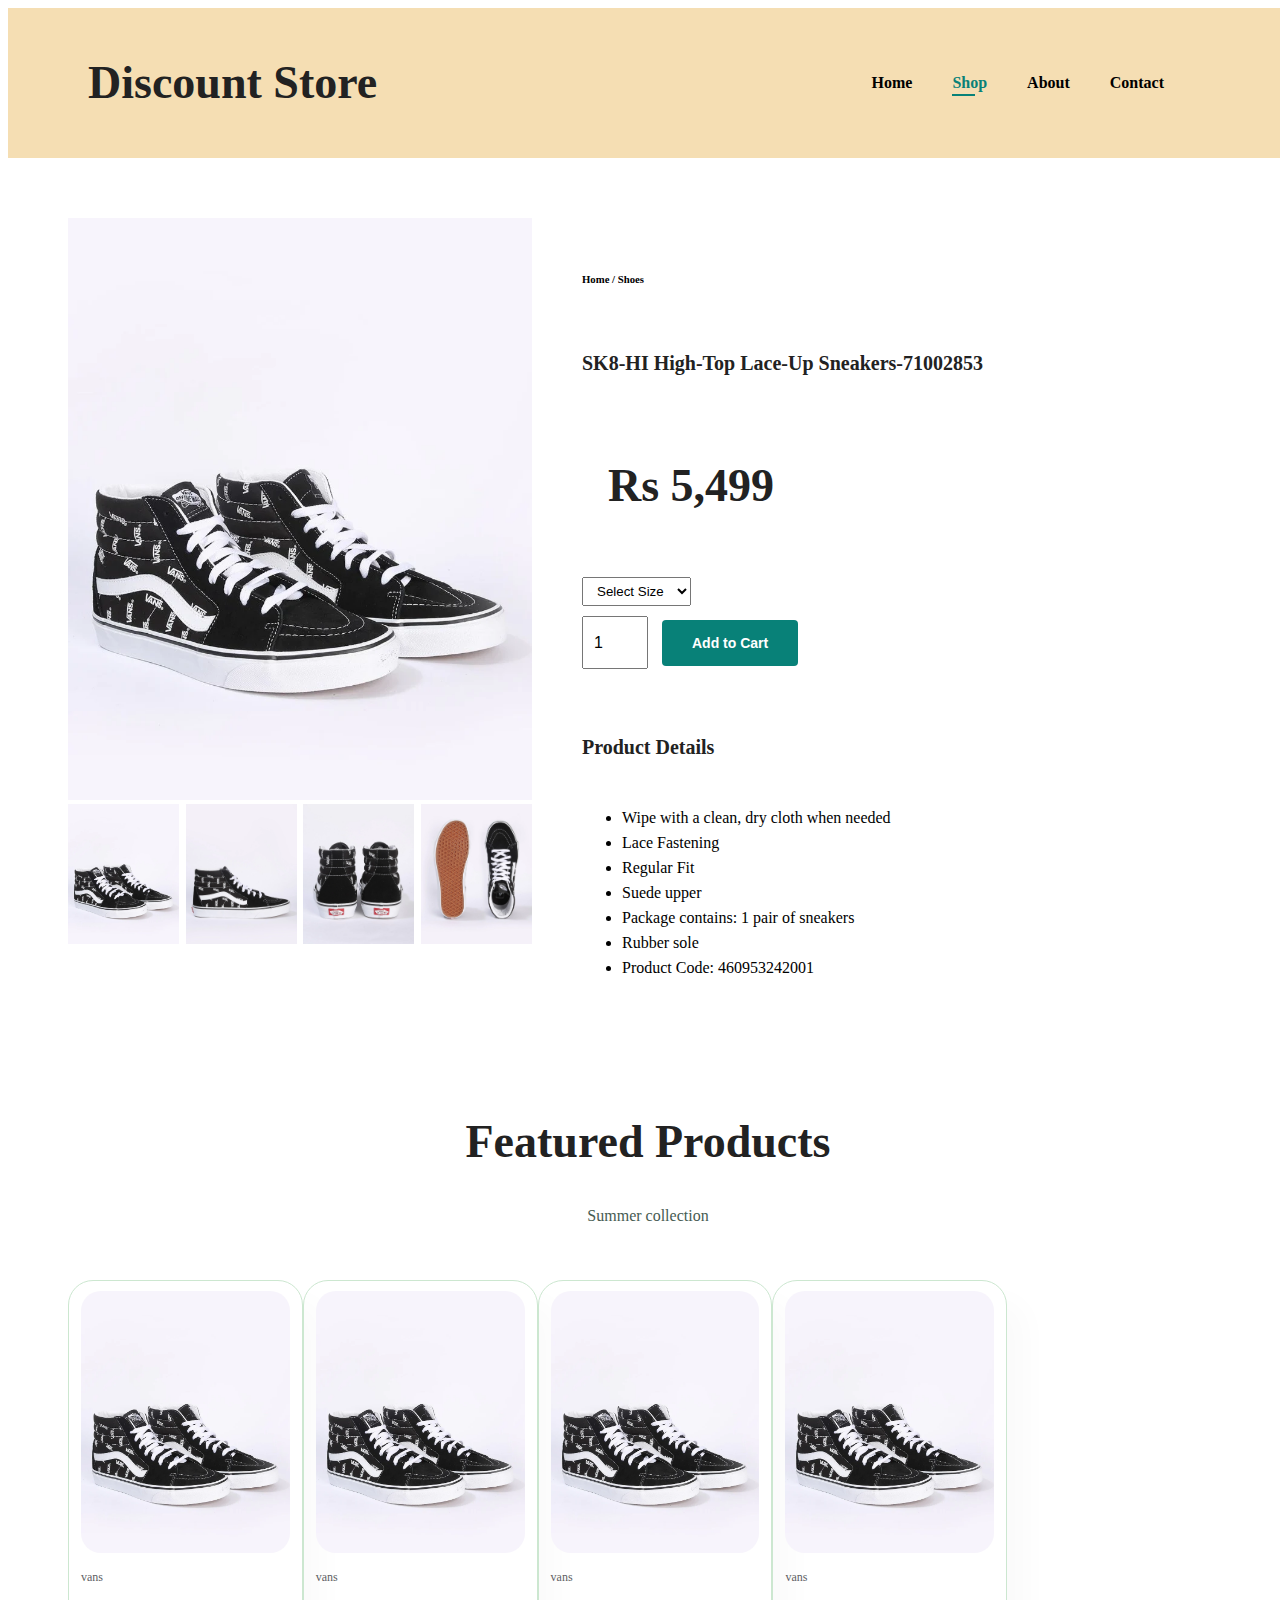
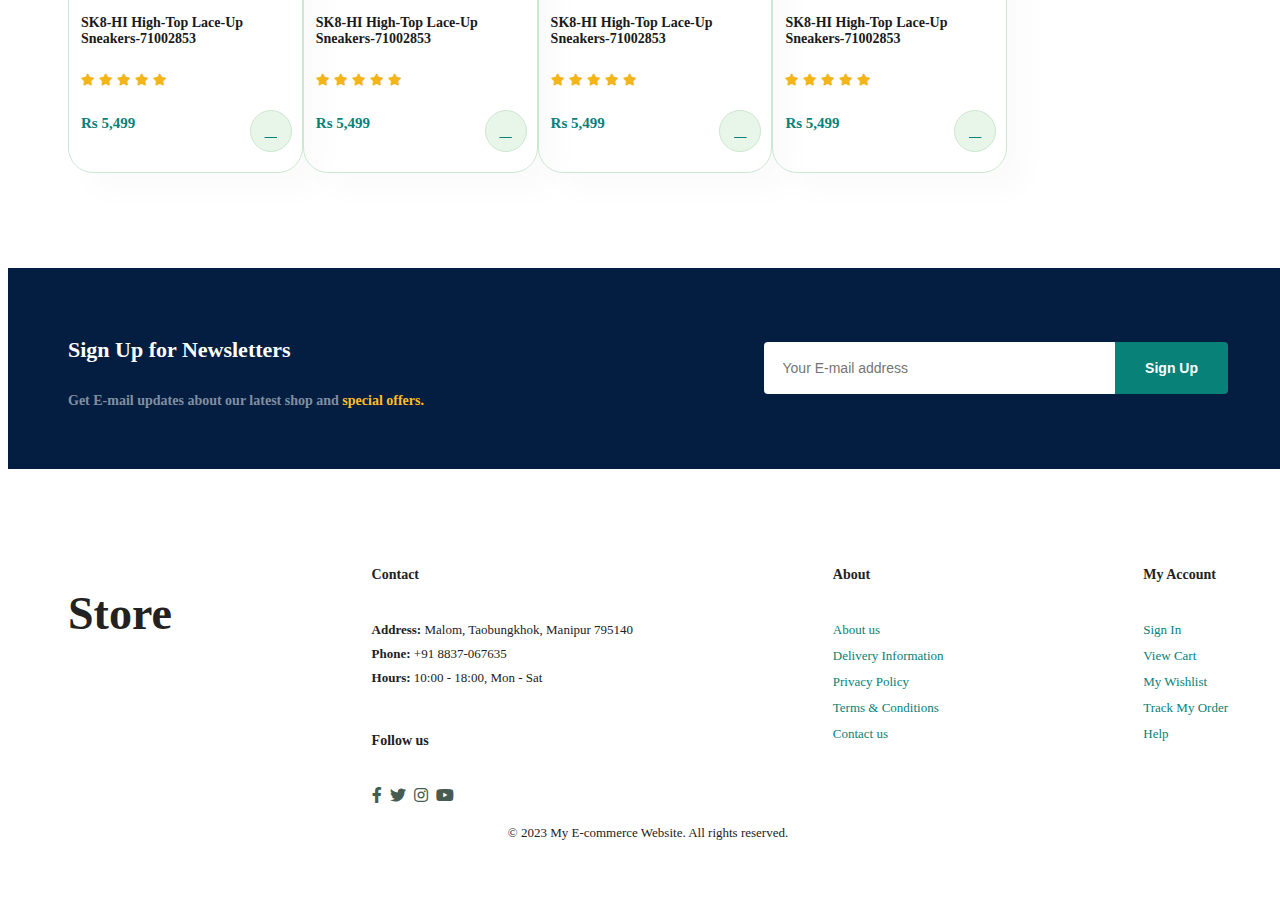
<file: sproduct.html>
<!DOCTYPE html>
<html>
<head>
    <meta charset="UTF-8">
    <meta http-equiv="X-UA-Compatible" content="IE=edge">
    <meta name="viewport" content="width=device-width, initial-scale=1.0">
    <link href="style.css" rel="stylesheet" type="text/css">
    <link rel="stylesheet" href="https://pro.fontawesome.com/releases/v5.10.0/css/all.css" >
    <title>Discount Store</title>
</head>
<body>

    <section id="header">
        <a href="#" class="logo"><h2>Discount Store</h2></a>

        <div>
            <ul id="navbar">
                <li>
                    <a href="index.html" >Home</a>
                </li>
                <li>
                    <a class="active" href="shop.html">Shop</a>
                </li>
                <li>
                    <a href="#">About</a>
                </li>
                <li>
                        <a href="https://www.instagram.com/shakespearechabungbam/">Contact</a>
                </li>
                <li id="lg-bag">
                    <a href="#"><i class="far fa-shopping-bag"></i></a>
                </li>
                <a href="#" id="close"><i class="fa-solid fa-indent"></i></a>
            </ul>
        </div>
        <div id="mobile">
            <a href="#"><i class="far fa-shopping-bag"></i></a>
            <i id="bar" class="fas fa-outdent"></i>
        </div>
    </section>

    <section id="prodetails" class="section-p1">
        <div class="single-pro-image">
            <img src="SK8-HI High-Top Lace-Up Sneakers-71002853/SK8-HI (1).webp" width="100%" id="MainImg" alt="">

            <div class="small-img-group">
                <div class="small-img-col">
                    <img src="SK8-HI High-Top Lace-Up Sneakers-71002853/SK8-HI (1).webp" width="100%" class="small-img" alt="">
                </div>
                <div class="small-img-col">
                    <img src="SK8-HI High-Top Lace-Up Sneakers-71002853/SK8-HI (2).webp" width="100%" class="small-img" alt="">
                </div>
                <div class="small-img-col">
                    <img src="SK8-HI High-Top Lace-Up Sneakers-71002853/SK8-HI (3).webp" width="100%" class="small-img" alt="">
                </div>
                <div class="small-img-col">
                    <img src="SK8-HI High-Top Lace-Up Sneakers-71002853/SK8-HI (4).webp" width="100%" class="small-img" alt="">
                </div>
            </div>
        </div>

        <div class="single-pro-details">
            <h6>Home / Shoes</h6>
            <h4>SK8-HI High-Top Lace-Up Sneakers-71002853</h4>
            <h2>Rs 5,499</h2>
            <select>
                <option>Select Size</option>
                <option>5</option>
                <option>6</option>
                <option>7</option>
                <option>8</option>
                <option>9</option>
                <option>10</option>
            </select>
            <input type="number" value="1">
            <button class="normal">Add to Cart</button>
            <h4>Product Details</h4>
            <span>
                <ul>
                    <li>Wipe with a clean, dry cloth when needed</li>
                    <li>Lace Fastening</li>
                    <li>Regular Fit</li>
                    <li>Suede upper</li>
                    <li>Package contains: 1 pair of sneakers</li>
                    <li>Rubber sole</li>
                    <li>Product Code: 460953242001</li>
                </ul>
            </span>
        </div>
    </section>

    <section id="product1" class="section-p1">
        <h2>Featured Products</h2>
        <p>Summer collection</p>

        <div class="pro-container">
            <div class="pro">
                <img src="SK8-HI High-Top Lace-Up Sneakers-71002853.webp" alt="">
                <div class="des">
                    <span>vans</span>
                    <h5>SK8-HI High-Top Lace-Up Sneakers-71002853</h5>
                    <div class="star">
                        <i class="fas fa-star"></i>
                        <i class="fas fa-star"></i>
                        <i class="fas fa-star"></i>
                        <i class="fas fa-star"></i>
                        <i class="fas fa-star"></i>
                    </div>
                    <h4> Rs 5,499</h4>
                </div>
                <a href="#" class="fal fa-shopping-cart cart"></a>
            </div>

            <div class="pro">
                <img src="SK8-HI High-Top Lace-Up Sneakers-71002853.webp" alt="">
                <div class="des">
                    <span>vans</span>
                    <h5>SK8-HI High-Top Lace-Up Sneakers-71002853</h5>
                    <div class="star">
                        <i class="fas fa-star"></i>
                        <i class="fas fa-star"></i>
                        <i class="fas fa-star"></i>
                        <i class="fas fa-star"></i>
                        <i class="fas fa-star"></i>
                    </div>
                    <h4> Rs 5,499</h4>
                </div>
                <a href="#" class="fal fa-shopping-cart cart"></a>
            </div>

            <div class="pro">
                <img src="SK8-HI High-Top Lace-Up Sneakers-71002853.webp" alt="">
                <div class="des">
                    <span>vans</span>
                    <h5>SK8-HI High-Top Lace-Up Sneakers-71002853</h5>
                    <div class="star">
                        <i class="fas fa-star"></i>
                        <i class="fas fa-star"></i>
                        <i class="fas fa-star"></i>
                        <i class="fas fa-star"></i>
                        <i class="fas fa-star"></i>
                    </div>
                    <h4> Rs 5,499</h4>
                </div>
                <a href="#" class="fal fa-shopping-cart cart"></a>
            </div>

                <div class="pro">
                    <img src="SK8-HI High-Top Lace-Up Sneakers-71002853.webp" alt="">
                    <div class="des">
                        <span>vans</span>
                        <h5>SK8-HI High-Top Lace-Up Sneakers-71002853</h5>
                        <div class="star">
                            <i class="fas fa-star"></i>
                            <i class="fas fa-star"></i>
                            <i class="fas fa-star"></i>
                            <i class="fas fa-star"></i>
                            <i class="fas fa-star"></i>
                        </div>
                        <h4> Rs 5,499</h4>
                    </div>
                <a href="#" class="fal fa-shopping-cart cart"></a>
            </div>

        </div>
    </section>

    <section id="newsletter" class="section-p1 section-m1">
        <div class="newstext">
            <h4>Sign Up for Newsletters</h4>
            <p>Get E-mail updates about our latest shop and <span>special offers. </span></p>
        </div>
        <div class="form">
            <input type="text" placeholder="Your E-mail address">
            <button class="normal">Sign Up</button>
        </div>
    </section>

    <footer class="section-p1">
        <h2>Store</h2>
        <div class="col">
            
            <h4>Contact</h4>
            <p><strong>Address: </strong> Malom, Taobungkhok, Manipur 795140</p>
            <p><strong>Phone: </strong> +91 8837-067635</p>
            <p><strong>Hours: </strong> 10:00 - 18:00, Mon - Sat</p>
            <div class="follow">
                <h4>Follow us</h4>
                <div class="icon">
                    <i class="fab fa-facebook-f"></i>
                    <i class="fab fa-twitter"></i>
                    <i class="fab fa-instagram"></i>
                    <i class="fab fa-youtube"></i>
                </div>
                
            </div>
        </div>

        <div class="col">
            <h4>About</h4>
            <a href="#">About us</a>
            <a href="#">Delivery Information</a>
            <a href="#">Privacy Policy</a>
            <a href="#">Terms & Conditions</a>
            <a href="#">Contact us</a>
        </div>

        <div class="col">
            <h4>My Account</h4>
            <a href="#">Sign In</a>
            <a href="#">View Cart</a>
            <a href="#">My Wishlist</a>
            <a href="#">Track My Order</a>
            <a href="#">Help</a>
        </div>

        <div class="copyright">
            <p>&copy; 2023 My E-commerce Website. All rights reserved.</p>
        </div>
    </footer>

    <script>
        var MainImg = document.getElementById("MainImg");
        var smallimg = document.getElementsByClassName("small-img");

        smallimg[0].onclick =function(){
            MainImg.src = smallimg[0].src;
        }

        smallimg[1].onclick =function(){
            MainImg.src = smallimg[1].src;
        }

        smallimg[2].onclick =function(){
            MainImg.src = smallimg[2].src;
        }

        smallimg[3].onclick =function(){
            MainImg.src = smallimg[3].src;
        }
    </script>

    <script src="script.js"></script>
</body>
</html>
</file>
<file: style.css>
#import url('https://fonts.googlepis.com/css2?family=Spartan:wght@100;200;300;400;500;600;700;800;900&display=swap');
* {
    margin: 0;
    padding: 0;
    box-sizing: border-box;
    font-family: 'Spartan', sans-serif;
}

h1 {
    font-size: 50px;
    line-height: 64px;
    color:#222;
}

h2 {
    font-size: 46px;
    line-height: 54px;
    color:#222;
}

h4 {
    font-size: 20px;
    color:#222;
}

h6 {
    font-weight: 700;
    line-height: 12px;
}

p{
    font-size: 16px;
    color: #465b52;
    margin: 15px 0 20px 0;
}

.section-p1{
    padding: 40px 60px;
}

.section-m1{
    margin: 40px 0;
}

button.normal{
    font-size: 14px;
    font-weight: 600;
    padding: 15px 30px;
    color: #000;
    background-color: #fff;
    border-radius: 4px;
    cursor: pointer;
    border: none;
    outline: none;
    transition: 0.2s;
}

button.white{
    font-size: 13px;
    font-weight: 600;
    padding: 11px 18px;
    color: #fff;
    background-color: transparent;
    cursor: pointer;
    border: 1px solid #fff;
    outline: none;
    transition: 0.2s;
}

body{
    width:100%;
}

#header{
    display: flex;
    align-items: center;
    justify-content: space-between;
    padding: 10px 80px;
    background: wheat;
    box-shadow: 0 5px 15px rgba(red, green, blue, alpha);
    z-index: 999;
    position: sticky;
    top: 0;
    left: 0;
    width: 90%;
}

#header a{
    text-decoration: none;
    font-size: 16px;
    font-weight: 600;
    color:black;
    transition: 0.3s ease;
}

#header a:hover{
    color: #088178;
}

#navbar{
    display: flex;
    align-items: center;
    justify-content: center;
}

#navbar li{
    list-style: none;
    padding: 0 20px;
    position: relative;
}

#navbar li a{
    text-decoration: none;
    font-size: 16px;
    font-weight: 600;
    color:black;
    transition: 0.3s ease;
}

#navbar li a:hover,
#navbar li a.active {
    color: #088178;
}

#navbar li a.active::after,
#navbar li a:hover::after {
    content: "";
    width: 30%;
    height: 2px;
    background: #088178;
    position: absolute;
    bottom: -4px;
    left: 20px;
}

#mobile{
    display: none;
    align-items: center;
}

#close{
    display: none;
}

/* Home Page */
#hero{
    background-image: url("background\ index.jpg");
    height: 90vh;
    width: 90%;
    background-size: cover;
    background-position: top 25% right 0;
    padding: 0 80px;
    display: flex;
    flex-direction: column;
    align-items: flex-start;
    justify-content: center;
}

#hero h1{
    color: #088178;
}



#hero button:hover{
    background: #088178;
    color: white;
}

#feature{
    display: flex;
    align-items: center;
    justify-content: space-between;
    flex-wrap: wrap;

}

#feature .fe-box{
    width: 180px;
    text-align: center;
    padding: 25px 35px;
    box-shadow: 20px 20px 34px rgba(red, green, blue, alpha);
    border: 3px solid #cce7d0;
    border-radius: 4px;
    margin: 35px 80px;
}

#feature .fe-box:hover {
    box-shadow: 10px 10px 34px rgba(red, green, blue, alpha);
}

#feature .fe-box h6{
    padding: 9px 8px 6px 8px;
    line-height: 1;
    border-radius: 4px;
    color:#088178;
    background-color: #fddde4;
}

#feature .fe-box:nth-child(2) h6{

    background-color: #cdebbc;
}

#feature .fe-box:nth-child(3) h6{

    background-color: #d1e8f2;
}

#product1 {
    text-align: center;
}

#product1 .pro-container{
    display: flex;
    justify-content: flex-start;
    padding-top: 20px;
    flex-wrap: wrap;
}

#product1 .pro {
    width: 18%;
    min-width: 200px;
    padding: 10px 12px;
    border: 1px solid #cce7d0;
    border-radius: 25px;
    cursor: pointer;
    box-shadow: 20px 20px 30px rgba(0, 0, 0, 0.02);
    margin: 15px 0;
    transition: 0.2s ease;
    position: relative;
}

#product1 .pro:hover {
    box-shadow: 20px 20px 30px rgba(0, 0, 0, 0.06);
}

#product1 .pro img{
    width: 100%;
    border-radius: 20px;
}

#product1 .pro .des{
    text-align: start;
    padding: 10px 0;
}

#product1 .pro .des span{
    color:#606063;
    font-size: 12px;
}

#product1 .pro .des h5{
    padding-top: 7px;
    color: #1a1a1a;
    font-size: 14px;
}

#product1 .pro .des i{
    font-size: 12px;
    color: rgb(243, 181, 25)
}

#product1 .pro .des h4{
    padding-top: 7px;
    font-size: 15px;
    font-weight: 700;
    color: #088178;
}

#product1 .pro .cart{
    width: 40px;
    height: 40px;
    line-height: 40px;
    border-radius: 50px;
    background-color: #e8f6ea;
    font-weight: 500;
    color: #088178;
    border: 1px solid #cce7d0;
    position: absolute;
    bottom: 20px;
    right: 10px;
}

#banner{
    display: flex;
    flex-direction: column;
    justify-content: center;
    align-items: center;
    text-align: center;
    background-image: url(offer.jpg);
    width: 100%;
    height: 60vh;
    background-size: cover;
    background-position: center;
}

#banner h4{
    color: #088178;
    font-size: 16px;
}

#banner h2{
    color: #fff;
    font-size: 28px;
    padding: 10px 0;
}

#banner h2 span{
    color: #ef3636;
}

#banner button:hover{
    background: #088178;
    color: white;
}

#sm-banner{
    display: flex;
    justify-content: space-between;
    flex-wrap: wrap;
}

#sm-banner .banner-box{
    display: flex;
    flex-direction: column;
    justify-content: center;
    align-items: flex-start;
    background-image: url(buy1get1free.jpg);
    min-width: 550px;
    height: 50vh;
    background-size: cover;
    background-position: center;
    padding: 30px;
}

#sm-banner .banner-box2{
    display: flex;
    flex-direction: column;
    justify-content: center;
    align-items: flex-start;
    background-image: url(summer\ sale.jpg);
    min-width: 550px;
    height: 50vh;
    background-size: cover;
    background-position: center;
    padding: 30px;
}

#sm-banner h4{
    color: white;
    font-size: 20px;
    font-weight: 300;  
}

#sm-banner h2{
    color: #088178;
    font-size: 28px;
    font-weight: 800;  
}

#sm-banner span{
    color: white;
    font-size: 14px;
    font-weight: 500; 
    padding-bottom: 15px; 
}

#sm-banner .banner-box:hover button{
    background: #088178;
    border: 1px solid #088178;
}

#banner3{
    display: flex;
    justify-content: space-between;
    flex-wrap: wrap;
    padding: 0 80px;
}

#banner3 .banner-box{
    display: flex;
    flex-direction: column;
    justify-content: center;
    align-items: flex-start;
    background-image: url(summer\ sale.jpg);
    min-width: 25%;
    height: 25vh;
    background-size: cover;
    background-position: center;
    padding: 30px;
    margin-bottom: 20px;
}

#banner3 .banner-box2{
    background-image: url(summer\ sale.jpg);
}

#banner3 .banner-box2{
    background-image: url(summer\ sale.jpg);
}

#banner3 h2{
    color: #fff;
    font-weight: 900;
    font-size: 22px;
}

#banner3 h3{
    color: #ec544e;
    font-weight: 800;
    font-size: 15px;
}

#newsletter{
    display: flex;
    justify-content: space-between;
    flex-wrap: wrap;
    align-items: center;
    background-repeat: no-repeat;
    background-position: 20% 30%;
    background-color: #041e42;
}

#newsletter h4{
    font-size: 22px;
    font-weight: 700;
    color: #fff;
}

#newsletter p{
    font-size: 14px;
    font-weight: 600;
    color: #818ea0;
}

#newsletter p span{
    color: #ffbd27;
}

#newsletter .form{
    display: flex;
    width: 40%;
}

#newsletter input{
    height: 3.125rem;
    padding: 0 1.25em;
    font-size: 14px;
    width: 100%;
    border: 1px solid transparent;
    border-radius: 4px;
    outline: none;
    border-top-right-radius: 0;
    border-bottom-right-radius: 0;
}

#newsletter button{
    background-color: #088178;
    color: #fff;
    white-space: nowrap;
    border-top-left-radius: 0;
    border-bottom-left-radius: 0;
}

footer{
    display: flex;
    flex-wrap: wrap;
    justify-content: space-between;
}

footer .col{
    display: flex;
    flex-direction: column;
    align-items: flex-start;
    margin-bottom: 20px;
}

footer h4{
    font-size: 14px;
    padding-bottom: 20px;
}

footer p{
    font-size: 13px;
    text-decoration-line: none;
    color: #222;
    margin: 0 0 8px 0;
}

footer a{
    font-size: 13px;
    text-decoration: none;
    color: #222;
    margin-bottom: 10px;
}

footer .follow{
    margin-top: 20px;
}

footer .follow i{
    color: #465b52;
    padding-right: 4px;
    cursor: pointer;
}

footer .follow i:hover,
footer a{
    color: #088178;
}

footer .copyright {
    width: 100%;
    text-align: center;
}

/*Shop Page */
#page-header{
    background-image: url(shop1.png);
    width: 100%;
    height: 40vh;
    background-size: cover;
    display: flex;
    justify-content: center;
    text-align: center;
    flex-direction: column;
    padding: 14px;
}

#page-header h2,
#page-header p{
    color: #222;
}

#pagination{
    text-align: center;
}
#pagination a{
    text-decoration: none;
    background-color: #088178;
    padding: 15px 20px;
    border-radius: 4px;
    color: #fff;
    font-weight: 600;
}

#pagination a i{
    font-size: 16px;
    font-weight: 600;
}

/* Single Product */

#prodetails{
    display: flex;
    margin-top: 20px;
}

#prodetails .single-pro-image{
    width: 40%;
    margin-right: 50px;
}

.small-img-group{
    display: flex;
    justify-content: space-between;
}

.small-img-col{
    flex-basis: 24%;
    cursor: pointer;
}

#prodetails .single-pro-details{
    width: 50%;
    padding-top: 30px;
}

#prodetails .single-pro-details h4{
    padding: 40px 0 20px 0;
}

#prodetails .single-pro-details h2{
    padding: 26px;
}

#prodetails .single-pro-details select{
    display: block;
    padding: 5px 10px;
    margin-bottom: 10px;
}

#prodetails .single-pro-details input{
    width: 50px;
    height: 47px;
    padding-left: 10px;
    font-size: 16px;
    margin-right: 10px;
}

#prodetails .single-pro-details input:focus {
    outline: none;
}

#prodetails .single-pro-details button{
    background: #088178;
    color: #fff;
}

#prodetails .single-pro-details span{
    line-height: 25px;
}

@media (max-width: 799px){

    .section-p1 {
        padding: 40px 40px;
    }

    #navbar{
        display: flex;
        flex-direction: column;
        align-items: flex-start;
        justify-content: flex-start;
        position: fixed;
        top: 0;
        right: -400px;
        height: 100vh;
        width: 360px;
        background-color: #e3e6f3;
        box-shadow: 0 40px 60px rgba(0, 0, 0, 0.1);
        padding: 80px 0 0 10px;
    }

    #navbar.active{
        right: 0px;
    }

    #navbar li{
        margin-bottom: 25px;
    }

    #mobile{
        display: flex;
        align-items: center;
    }

    #mobile i{
        color: #1a1a1a;
        font-size: 24px;
        padding-left: 20px;
    }

    #close{
        position: absolute;
        top: 30px;
        left: 30px;
        color: #222;
        font-size: 24px;
        display: flex;
    }

    #lg-bag{
        display: none;
    }

    #hero {
        height: 70vh;
        padding: 0 80px;
        background-position: top 30% right 30%;
    }

    #feature {
        display: flex;
        align-items: center;
        justify-content: center;
        flex-wrap: wrap;
    }

    #feature .fe-box {
        margin: 15px 15px;
    }

    #product1 .pro-container {
        justify-content: center;
    }

    #product1 .pro {
        margin: 15px;
    }

    #banner {
        justify-content: center;
        height: 30vh;
        width: 100%;
    }

    #sm-banner .banner-box {
        min-width: 100%;
        height: 30vh;
    }

    #banner3 {;
        padding: 0 40px;
    }

    #banner3 .banner-box {
        min-width: 23%;
    }

    #newsletter .form {
        width: 100%;
    }

    .section-p1 {
        padding: 10px 40px;
    }

}


@media (max-width: 799px){
    #header {
        padding: 15px 30px;
    }

    h2 {
        font-size: 32px;
        line-height: 4px;

    }

    h1 {
        font-size: 38px;
        line-height: 4px;
    }

    .section-p1 {
        padding: 20px;
    }

    #feature .fe-box {
        width: 180px;
        margin: 0 0 15px;
    }

    #product1 .pro {
        width: 100%;
    }

    #banner {
        height: 40vh;
    }

    #hero {
        height: 90vh;
        padding: 0 30px;
        background-position: top 30% right 30%;
    }

    #banner {
        justify-content: center;
        height: 50vh;
        width: 100%;
    }



    #prodetails {
        display: flex;
        flex-direction: column;
    }

    #prodetails .single-pro-details {
        width: 100%;
        padding-top: 30px;
    }

    #prodetails .single-pro-image {
        width: 100%;
        margin-right: 0px;
    }

    #prodetails .single-pro-image {
        width: 100%;
        margin-right: 50px;
    }
}
</file>
